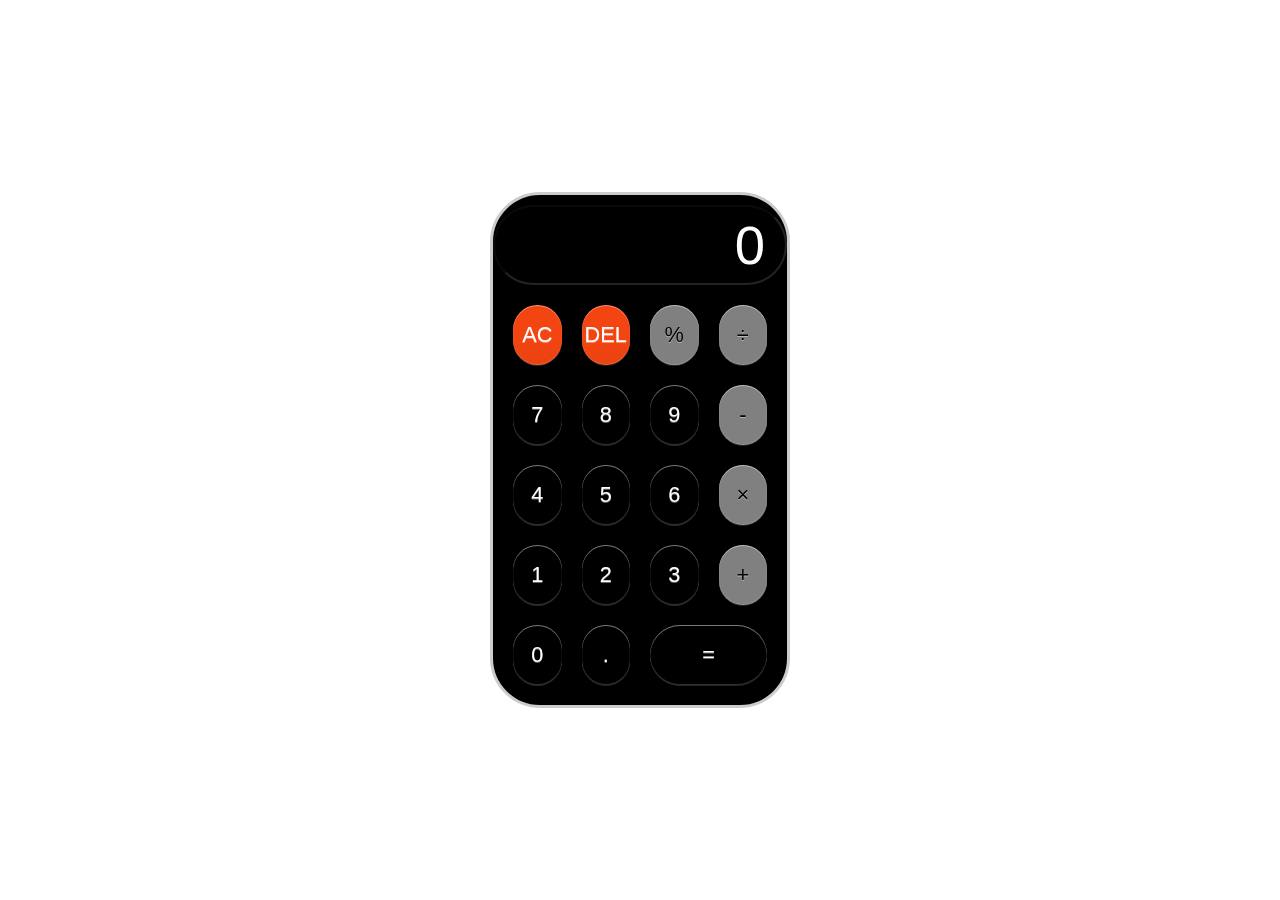
<file: index.html>
<link rel='stylesheet' href='simple-calculator-app.css'>

<html>

<body>

<!--<img src = "https://n8y6p7n5.stackpathcdn.com/wp-content/uploads/2021/03/xp_grid-800x450.jpg">-->



<div class="calculator">


    <input type="text" class="calculator-screen" value="0" disabled />
    
    <div class="calculator-keys">
      
      <button type="button" class=" operator " value="%">%</button>
      <button type="button" class="operator" value="/">&divide;</button>
      
      
      
      <button type="button" value="7">7</button>
      <button type="button" value="8">8</button>
      <button type="button" value="9">9</button>
      <button type="button" class="operator" value="-">-</button>
      
      
      <button type="button" value="4">4</button>
      <button type="button" value="5">5</button>
      <button type="button" value="6">6</button>
      <button type="button" class="operator" value="*">&times;</button>
      
      
      <button type="button" value="1">1</button>
      <button type="button" value="2">2</button>
      <button type="button" value="3">3</button>
      
      <button type="button" class="operator" value="+">+</button>
  
      <button type="button" value="0">0</button>
      <button type="button" class="decimal function" value=".">.</button>
      <button type="button" class="all-clear function" value="all-clear">AC</button>
      <button type="button" class="delete function" value="delete">DEL</button>
      <button type="button" class="equal-sign operator " value="=">=</button>
    </div>
  </div>

  <script src='simple-calculator-app.js'></script>
  </body>
  </html>
</file>
<file: simple-calculator-app.css>
html {
    font-size: 68%;

    box-sizing: border-box;
    

  }
  body {
    background-image: url('https://n8y6p7n5.stackpathcdn.com/wp-content/uploads/2021/03/xp_grid-800x450.jpg');
    backdrop-filter: blur(5px);
  }
  
  *, *::before, *::after {
    margin: 0;
    padding: 0;
    box-sizing: inherit;
    
  }
  

  .calculator {
    border: 3px solid #ccc;
    border-radius: 50px;
    position: absolute;
    background-color: black;
    top: 50%;
    left: 50%;
    transform: translate(-50%, -50%);
    width: 300px;
   
  }
  
  .calculator-screen {
    width: 100%;
    font-size: 5rem;
    height: 80px;
    border-radius: 70px;
    background-color: #000;
    color: #fff;
    text-align: right;
    padding-right: 20px;
    padding-left: 10px;
    margin-top: 10px;
    margin-bottom: 10x;;
  }
  
  button {
    height: 60px;
    background-color: transparent;
    border-radius: 75px;
    border: 0px solid #c4c4c4;
    background-color: transparent;
    font-size: 2rem;
    color: white;
    background-image: linear-gradient(to bottom,transparent,transparent 50%,rgba(0,0,0,.04));
    box-shadow: inset 0 0 0 1px rgba(255,255,255,.05), inset 0 1px 0 0 rgba(255,255,255,.45), inset 0 -1px 0 0 rgba(255,255,255,.15), 0 1px 0 0 rgba(255,255,255,.15);
    text-shadow: 0 1px rgba(255,255,255,.4);
    justify-content: center;
  }
  
  
  .operator {
    color: #000000;
    background: grey;
  }
  
  .all-clear {
    background-color: rgb(243, 69, 17);
    border-color: #b0353a;
    color: #fff;
    grid-area: 1 / 1 / 2 / 2  ;
    padding: 9px;
  }
  
  .all-clear:hover {
    background-color: #00ffef;
  }
  
  .equal-sign {
    background-color: rgb(0, 0, 0);
    border-color: #337cac;
    color: #fff;
    height: 100%;
    grid-area: 5 / 3 / 6 / 5;
  }
  
  .equal-sign:hover {
    background-color: #00ffef;
  }
  
  
  .delete {
    background-color: rgb(243, 69, 17);
    border-color: #337cac;
    color: #fff;
    grid-area: 1 / 2 / 2 / 3  ;
    padding: 3px;
    
  }
  
  .calculator-keys {
    display: grid;
    grid-template-columns: repeat(4, 1fr);
    grid-gap: 20px;
    padding: 20px;
  }


  .percentage {
    background-color: rgb(0, 3, 3);
    border-color: #337cac;
    color: #fff;
    grid-area: 1 / 4 / 2 / 5  ;
  }
</file>
